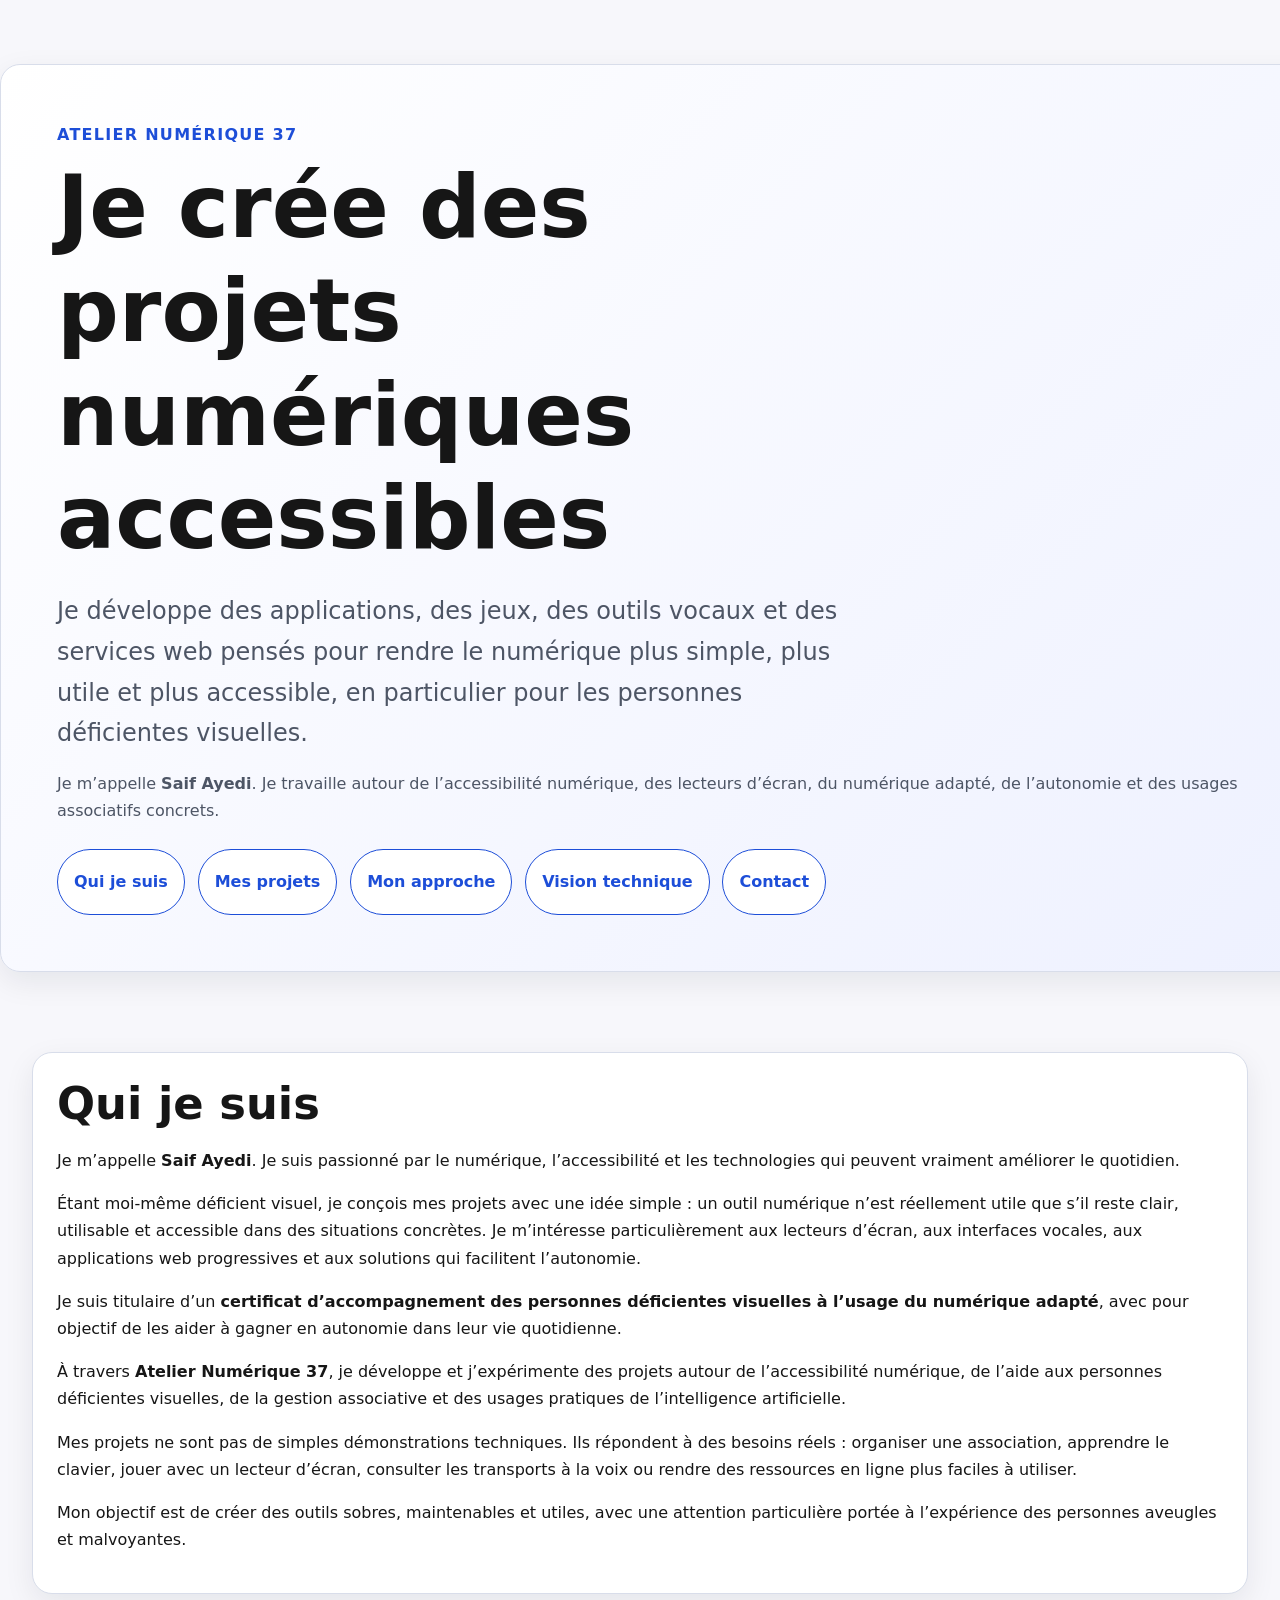
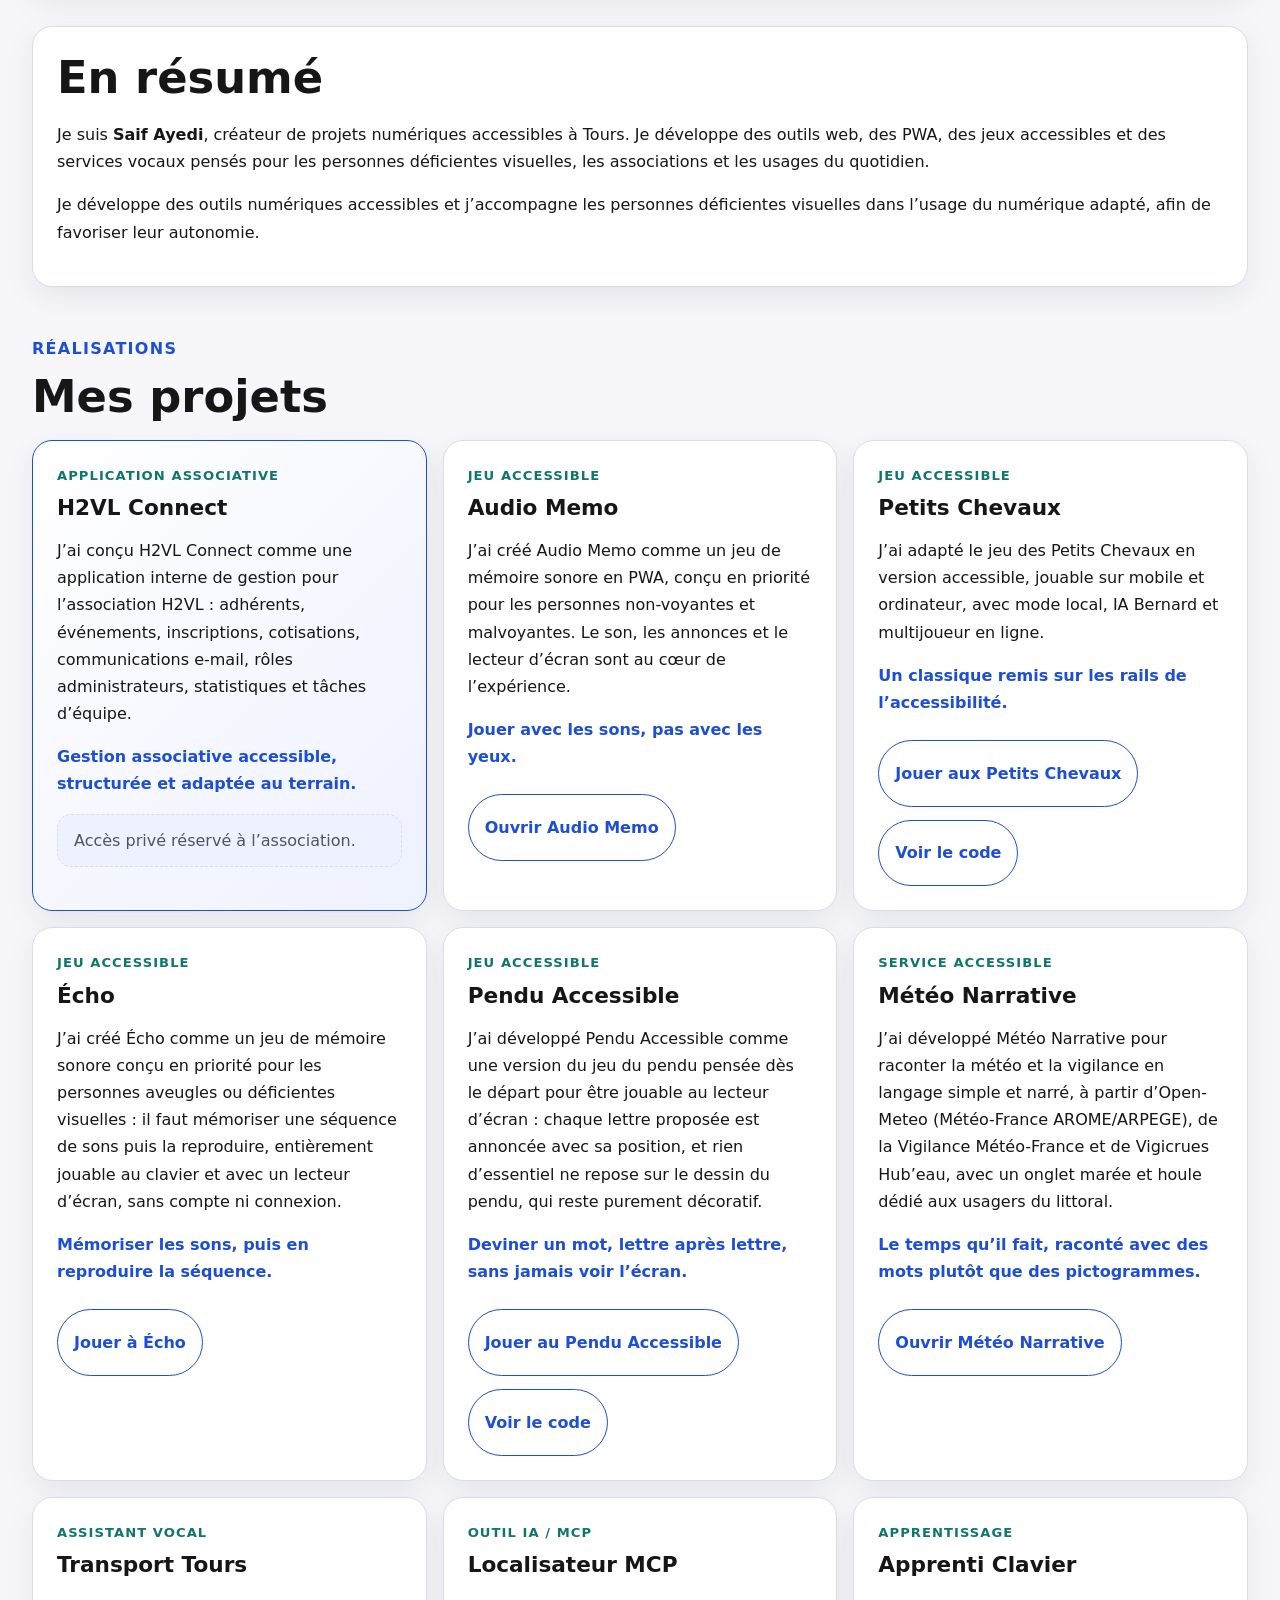
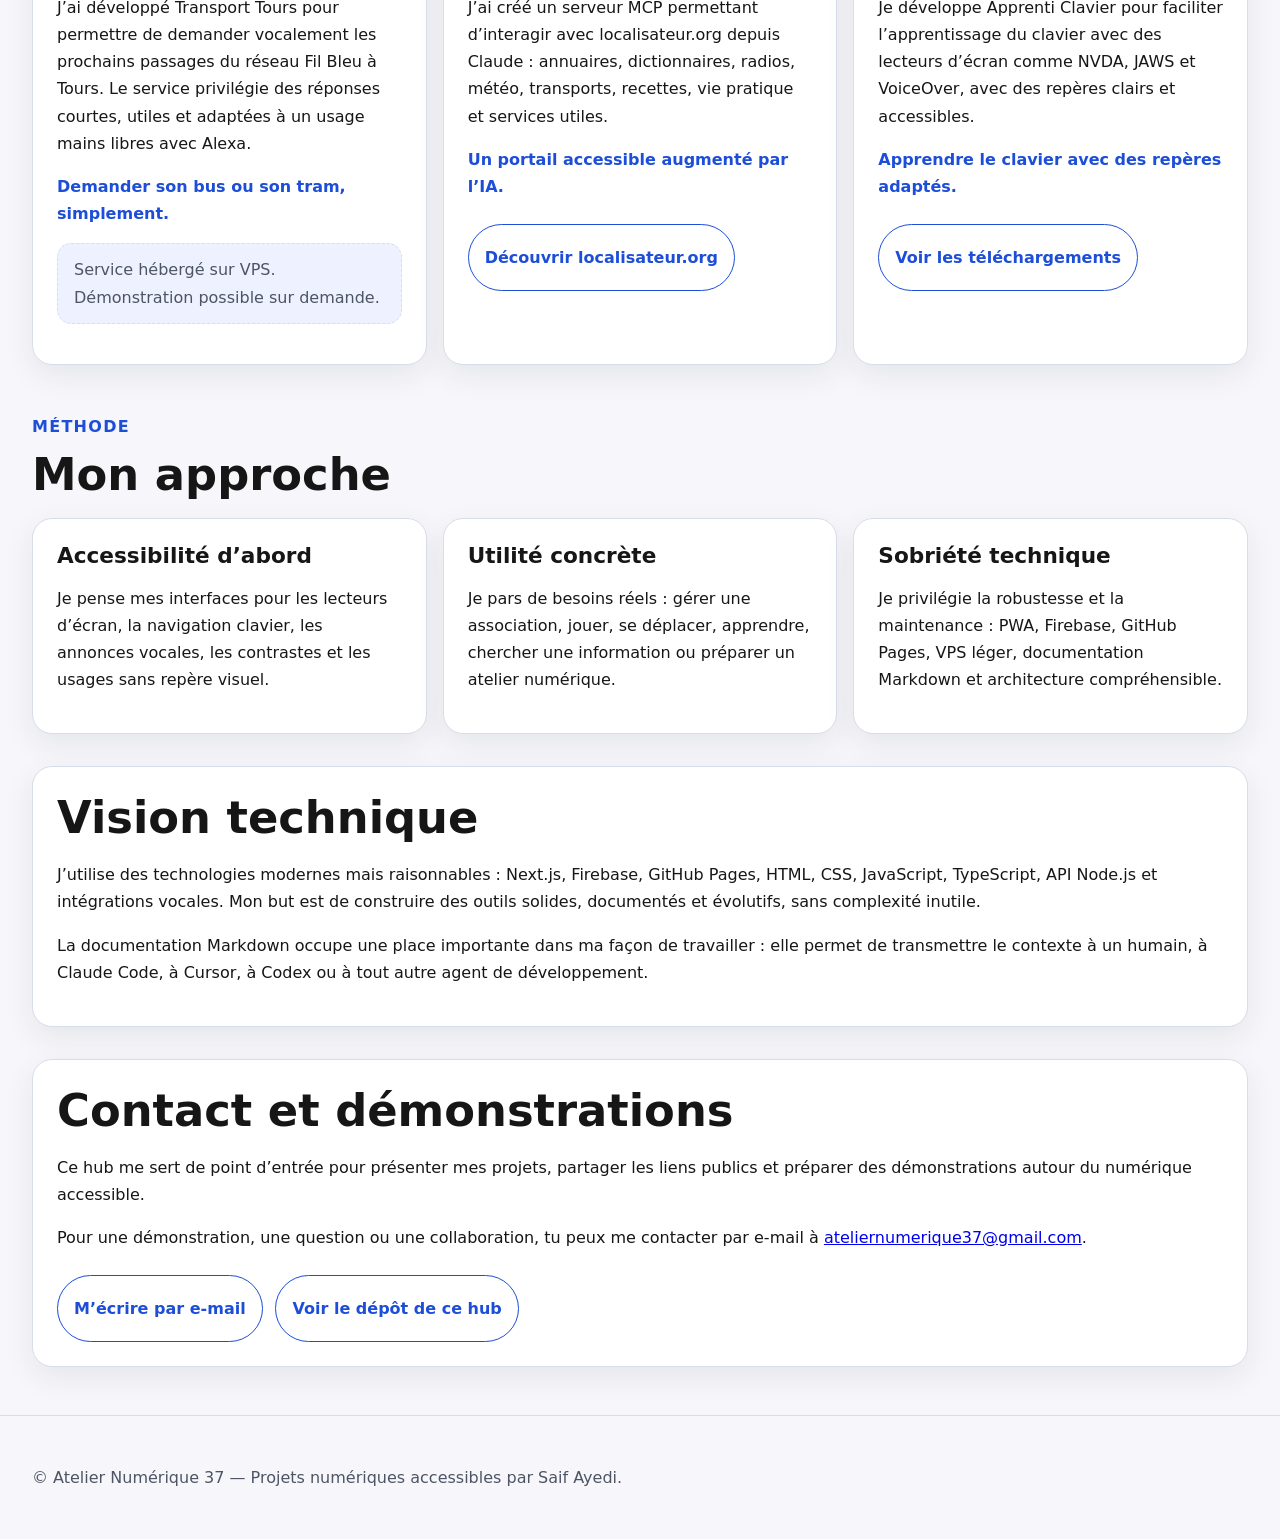
<file: index.html>
<!doctype html>
<html lang="fr">
<head>
  <meta charset="utf-8">
  <meta name="viewport" content="width=device-width, initial-scale=1">
  <meta name="description" content="Je suis Saif Ayedi. Je développe des projets numériques accessibles autour des lecteurs d’écran, des jeux adaptés, de la gestion associative, des transports vocaux et de l’autonomie des personnes déficientes visuelles.">
  <meta name="keywords" content="Saif Ayedi, accessibilité numérique, déficience visuelle, personnes aveugles, personnes malvoyantes, lecteur d’écran, NVDA, JAWS, VoiceOver, PWA accessible, Atelier Numérique 37, H2VL, Tours, Alexa, transport vocal, numérique adapté, autonomie">
  <meta name="author" content="Saif Ayedi">
  <meta name="robots" content="index, follow">
  <meta name="theme-color" content="#1d4ed8">
  <meta property="og:title" content="Saif Ayedi — Projets numériques accessibles">
  <meta property="og:description" content="Je développe des outils numériques accessibles pour les personnes déficientes visuelles, les associations et les usages concrets du quotidien.">
  <meta property="og:type" content="website">
  <meta property="og:url" content="https://ateliernumerique37-tech.github.io/hub-numerique/">
  <title>Saif Ayedi — Projets numériques accessibles et Atelier Numérique 37</title>
  <link rel="canonical" href="https://ateliernumerique37-tech.github.io/hub-numerique/">
  <link rel="stylesheet" href="style.css">
  <script type="application/ld+json">
  {
    "@context": "https://schema.org",
    "@type": "Person",
    "name": "Saif Ayedi",
    "alternateName": "Saif",
    "url": "https://ateliernumerique37-tech.github.io/hub-numerique/",
    "email": "mailto:ateliernumerique37@gmail.com",
    "knowsAbout": [
      "accessibilité numérique",
      "déficience visuelle",
      "lecteurs d’écran",
      "NVDA",
      "JAWS",
      "VoiceOver",
      "PWA accessible",
      "numérique adapté",
      "intelligence artificielle accessible",
      "interfaces vocales",
      "gestion associative"
    ],
    "description": "Saif Ayedi développe des projets numériques accessibles pour les personnes déficientes visuelles, les associations et les usages concrets du quotidien."
  }
  </script>
</head>
<body>
  <a class="skip-link" href="#contenu">Aller au contenu principal</a>

  <header class="site-header">
    <div class="container hero">
      <p class="eyebrow">Atelier Numérique 37</p>
      <h1>Je crée des projets numériques accessibles</h1>
      <p class="lead">
        Je développe des applications, des jeux, des outils vocaux et des services web pensés pour rendre le numérique plus simple,
        plus utile et plus accessible, en particulier pour les personnes déficientes visuelles.
      </p>
      <p class="hero-meta">
        Je m’appelle <strong>Saif Ayedi</strong>. Je travaille autour de l’accessibilité numérique, des lecteurs d’écran,
        du numérique adapté, de l’autonomie et des usages associatifs concrets.
      </p>
      <nav class="quick-nav" aria-label="Navigation principale">
        <a href="#presentation">Qui je suis</a>
        <a href="#projets">Mes projets</a>
        <a href="#approche">Mon approche</a>
        <a href="#technique">Vision technique</a>
        <a href="#contact">Contact</a>
      </nav>
    </div>
  </header>

  <main id="contenu" class="container" tabindex="-1">
    <section id="presentation" class="intro panel" aria-labelledby="presentation-title">
      <h2 id="presentation-title">Qui je suis</h2>
      <p>
        Je m’appelle <strong>Saif Ayedi</strong>. Je suis passionné par le numérique, l’accessibilité et les technologies
        qui peuvent vraiment améliorer le quotidien.
      </p>
      <p>
        Étant moi-même déficient visuel, je conçois mes projets avec une idée simple : un outil numérique n’est réellement utile
        que s’il reste clair, utilisable et accessible dans des situations concrètes. Je m’intéresse particulièrement aux lecteurs
        d’écran, aux interfaces vocales, aux applications web progressives et aux solutions qui facilitent l’autonomie.
      </p>
      <p>
        Je suis titulaire d’un <strong>certificat d’accompagnement des personnes déficientes visuelles à l’usage du numérique adapté</strong>,
        avec pour objectif de les aider à gagner en autonomie dans leur vie quotidienne.
      </p>
      <p>
        À travers <strong>Atelier Numérique 37</strong>, je développe et j’expérimente des projets autour de l’accessibilité numérique,
        de l’aide aux personnes déficientes visuelles, de la gestion associative et des usages pratiques de l’intelligence artificielle.
      </p>
      <p>
        Mes projets ne sont pas de simples démonstrations techniques. Ils répondent à des besoins réels : organiser une association,
        apprendre le clavier, jouer avec un lecteur d’écran, consulter les transports à la voix ou rendre des ressources en ligne
        plus faciles à utiliser.
      </p>
      <p>
        Mon objectif est de créer des outils sobres, maintenables et utiles, avec une attention particulière portée à l’expérience
        des personnes aveugles et malvoyantes.
      </p>
    </section>

    <section class="panel" aria-labelledby="resume-title">
      <h2 id="resume-title">En résumé</h2>
      <p>
        Je suis <strong>Saif Ayedi</strong>, créateur de projets numériques accessibles à Tours. Je développe des outils web,
        des PWA, des jeux accessibles et des services vocaux pensés pour les personnes déficientes visuelles, les associations
        et les usages du quotidien.
      </p>
      <p>
        Je développe des outils numériques accessibles et j’accompagne les personnes déficientes visuelles dans l’usage du numérique adapté,
        afin de favoriser leur autonomie.
      </p>
    </section>

    <section id="projets" aria-labelledby="projets-title">
      <div class="section-heading">
        <p class="eyebrow">Réalisations</p>
        <h2 id="projets-title">Mes projets</h2>
      </div>

      <div class="project-grid">
        <article class="card featured">
          <p class="status">Application associative</p>
          <h3>H2VL Connect</h3>
          <p>
            J’ai conçu H2VL Connect comme une application interne de gestion pour l’association H2VL : adhérents, événements,
            inscriptions, cotisations, communications e-mail, rôles administrateurs, statistiques et tâches d’équipe.
          </p>
          <p class="tagline">Gestion associative accessible, structurée et adaptée au terrain.</p>
          <p class="private-note">Accès privé réservé à l’association.</p>
        </article>

        <article class="card">
          <p class="status">Jeu accessible</p>
          <h3>Audio Memo</h3>
          <p>
            J’ai créé Audio Memo comme un jeu de mémoire sonore en PWA, conçu en priorité pour les personnes non-voyantes et
            malvoyantes. Le son, les annonces et le lecteur d’écran sont au cœur de l’expérience.
          </p>
          <p class="tagline">Jouer avec les sons, pas avec les yeux.</p>
          <div class="links" aria-label="Liens Audio Memo">
            <a href="https://studio--studio-4875889065-907a1.us-central1.hosted.app/">Ouvrir Audio Memo</a>
          </div>
        </article>

        <article class="card">
          <p class="status">Jeu accessible</p>
          <h3>Petits Chevaux</h3>
          <p>
            J’ai adapté le jeu des Petits Chevaux en version accessible, jouable sur mobile et ordinateur, avec mode local,
            IA Bernard et multijoueur en ligne.
          </p>
          <p class="tagline">Un classique remis sur les rails de l’accessibilité.</p>
          <div class="links" aria-label="Liens Petits Chevaux">
            <a href="https://ateliernumerique37-tech.github.io/petits-chevaux/">Jouer aux Petits Chevaux</a>
            <a href="https://github.com/ateliernumerique37-tech/petits-chevaux">Voir le code</a>
          </div>
        </article>

        <article class="card">
          <p class="status">Jeu accessible</p>
          <h3>Écho</h3>
          <p>
            J’ai créé Écho comme un jeu de mémoire sonore conçu en priorité pour les personnes aveugles ou déficientes
            visuelles : il faut mémoriser une séquence de sons puis la reproduire, entièrement jouable au clavier et
            avec un lecteur d’écran, sans compte ni connexion.
          </p>
          <p class="tagline">Mémoriser les sons, puis en reproduire la séquence.</p>
          <div class="links" aria-label="Liens Écho">
            <a href="https://echo-accessible.duckdns.org/">Jouer à Écho</a>
          </div>
        </article>

        <article class="card">
          <p class="status">Jeu accessible</p>
          <h3>Pendu Accessible</h3>
          <p>
            J’ai développé Pendu Accessible comme une version du jeu du pendu pensée dès le départ pour être jouable au lecteur
            d’écran : chaque lettre proposée est annoncée avec sa position, et rien d’essentiel ne repose sur le dessin du
            pendu, qui reste purement décoratif.
          </p>
          <p class="tagline">Deviner un mot, lettre après lettre, sans jamais voir l’écran.</p>
          <div class="links" aria-label="Liens Pendu Accessible">
            <a href="https://ateliernumerique37-tech.github.io/pendu-accessible/">Jouer au Pendu Accessible</a>
            <a href="https://github.com/ateliernumerique37-tech/pendu-accessible">Voir le code</a>
          </div>
        </article>

        <article class="card">
          <p class="status">Service accessible</p>
          <h3>Météo Narrative</h3>
          <p>
            J’ai développé Météo Narrative pour raconter la météo et la vigilance en langage simple et narré, à partir
            d’Open-Meteo (Météo-France AROME/ARPEGE), de la Vigilance Météo-France et de Vigicrues Hub’eau, avec un onglet
            marée et houle dédié aux usagers du littoral.
          </p>
          <p class="tagline">Le temps qu’il fait, raconté avec des mots plutôt que des pictogrammes.</p>
          <div class="links" aria-label="Liens Météo Narrative">
            <a href="https://transport-tours.duckdns.org/meteo-narrative/">Ouvrir Météo Narrative</a>
          </div>
        </article>

        <article class="card">
          <p class="status">Assistant vocal</p>
          <h3>Transport Tours</h3>
          <p>
            J’ai développé Transport Tours pour permettre de demander vocalement les prochains passages du réseau Fil Bleu à Tours.
            Le service privilégie des réponses courtes, utiles et adaptées à un usage mains libres avec Alexa.
          </p>
          <p class="tagline">Demander son bus ou son tram, simplement.</p>
          <p class="private-note">Service hébergé sur VPS. Démonstration possible sur demande.</p>
        </article>

        <article class="card">
          <p class="status">Outil IA / MCP</p>
          <h3>Localisateur MCP</h3>
          <p>
            J’ai créé un serveur MCP permettant d’interagir avec localisateur.org depuis Claude : annuaires, dictionnaires,
            radios, météo, transports, recettes, vie pratique et services utiles.
          </p>
          <p class="tagline">Un portail accessible augmenté par l’IA.</p>
          <div class="links" aria-label="Liens Localisateur MCP">
            <a href="https://localisateur.org/">Découvrir localisateur.org</a>
          </div>
        </article>

        <article class="card">
          <p class="status">Apprentissage</p>
          <h3>Apprenti Clavier</h3>
          <p>
            Je développe Apprenti Clavier pour faciliter l’apprentissage du clavier avec des lecteurs d’écran comme NVDA,
            JAWS et VoiceOver, avec des repères clairs et accessibles.
          </p>
          <p class="tagline">Apprendre le clavier avec des repères adaptés.</p>
          <div class="links" aria-label="Liens Apprenti Clavier">
            <a href="https://github.com/ateliernumerique37-tech/apprenti-clavier-releases/releases/latest">Voir les téléchargements</a>
          </div>
        </article>
      </div>
    </section>

    <section id="approche" aria-labelledby="approche-title">
      <div class="section-heading">
        <p class="eyebrow">Méthode</p>
        <h2 id="approche-title">Mon approche</h2>
      </div>

      <div class="principles">
        <article>
          <h3>Accessibilité d’abord</h3>
          <p>
            Je pense mes interfaces pour les lecteurs d’écran, la navigation clavier, les annonces vocales, les contrastes
            et les usages sans repère visuel.
          </p>
        </article>

        <article>
          <h3>Utilité concrète</h3>
          <p>
            Je pars de besoins réels : gérer une association, jouer, se déplacer, apprendre, chercher une information
            ou préparer un atelier numérique.
          </p>
        </article>

        <article>
          <h3>Sobriété technique</h3>
          <p>
            Je privilégie la robustesse et la maintenance : PWA, Firebase, GitHub Pages, VPS léger, documentation Markdown
            et architecture compréhensible.
          </p>
        </article>
      </div>
    </section>

    <section id="technique" class="panel" aria-labelledby="tech-title">
      <h2 id="tech-title">Vision technique</h2>
      <p>
        J’utilise des technologies modernes mais raisonnables : Next.js, Firebase, GitHub Pages, HTML, CSS, JavaScript,
        TypeScript, API Node.js et intégrations vocales. Mon but est de construire des outils solides, documentés et évolutifs,
        sans complexité inutile.
      </p>
      <p>
        La documentation Markdown occupe une place importante dans ma façon de travailler : elle permet de transmettre le contexte
        à un humain, à Claude Code, à Cursor, à Codex ou à tout autre agent de développement.
      </p>
    </section>

    <section id="contact" aria-labelledby="contact-title" class="contact-box panel">
      <h2 id="contact-title">Contact et démonstrations</h2>
      <p>
        Ce hub me sert de point d’entrée pour présenter mes projets, partager les liens publics et préparer des démonstrations
        autour du numérique accessible.
      </p>
      <p>
        Pour une démonstration, une question ou une collaboration, tu peux me contacter par e-mail à
        <a href="mailto:ateliernumerique37@gmail.com">ateliernumerique37@gmail.com</a>.
      </p>
      <div class="links" aria-label="Liens du hub">
        <a href="mailto:ateliernumerique37@gmail.com">M’écrire par e-mail</a>
        <a href="https://github.com/ateliernumerique37-tech/hub-numerique">Voir le dépôt de ce hub</a>
      </div>
    </section>
  </main>

  <footer class="site-footer">
    <div class="container">
      <p>© Atelier Numérique 37 — Projets numériques accessibles par Saif Ayedi.</p>
    </div>
  </footer>
</body>
</html>
</file>
<file: style.css>
body {
  margin: 0;
  font-family: system-ui, -apple-system, BlinkMacSystemFont, "Segoe UI", sans-serif;
  line-height: 1.7;
  color: #161616;
  background: #f7f7fb;
}

.container {
  width: min(100% - 2rem, 76rem);
  margin: 0 auto;
}

.skip-link {
  position: absolute;
  left: 1rem;
  top: 1rem;
  padding: 0.75rem 1rem;
  color: #fff;
  background: #000;
  transform: translateY(-200%);
}

.skip-link:focus {
  transform: translateY(0);
}

.site-header {
  padding: 4rem 0 3rem;
}

.hero,
.panel,
.card,
.principles article {
  background: #fff;
  border: 1px solid #d8ddea;
  border-radius: 1.25rem;
  box-shadow: 0 10px 30px rgba(15, 23, 42, 0.08);
}

.hero {
  padding: 3.5rem;
  background: linear-gradient(135deg, #ffffff, #eef1ff);
}

.panel,
.card,
.principles article {
  padding: 1.5rem;
}

.eyebrow,
.status {
  margin: 0 0 0.5rem;
  font-weight: 800;
  letter-spacing: 0.08em;
  text-transform: uppercase;
  color: #1d4ed8;
}

.status {
  font-size: 0.82rem;
  color: #0f766e;
}

h1,
h2,
h3 {
  line-height: 1.2;
}

h1 {
  max-width: 13ch;
  margin: 0;
  font-size: clamp(2.5rem, 7vw, 5.4rem);
}

h2 {
  margin: 0;
  font-size: clamp(1.8rem, 4vw, 2.8rem);
}

h3 {
  margin: 0 0 0.75rem;
  font-size: 1.35rem;
}

.lead {
  max-width: 50rem;
  margin: 1.25rem 0 0;
  font-size: clamp(1.18rem, 2vw, 1.5rem);
  color: #4d5565;
}

.hero-meta,
.private-note,
.site-footer {
  color: #4d5565;
}

.quick-nav,
.links {
  display: flex;
  flex-wrap: wrap;
  gap: 0.8rem;
  margin-top: 1.5rem;
}

.quick-nav a,
.links a {
  display: inline-flex;
  min-height: 2.75rem;
  align-items: center;
  justify-content: center;
  padding: 0.65rem 1rem;
  border: 1px solid #1d4ed8;
  border-radius: 999px;
  background: #ffffff;
  color: #1d4ed8;
  font-weight: 800;
  text-decoration: none;
}

main {
  padding-bottom: 3rem;
}

section {
  margin-top: 2rem;
}

.section-heading {
  margin: 3rem 0 1rem;
}

.project-grid,
.principles {
  display: grid;
  grid-template-columns: repeat(auto-fit, minmax(min(100%, 20rem), 1fr));
  gap: 1rem;
}

.card.featured {
  border-color: #1d4ed8;
  background: linear-gradient(135deg, #ffffff, #eef1ff);
}

.tagline {
  margin-top: 1rem;
  font-weight: 800;
  color: #1d4ed8;
}

.private-note {
  margin-top: 1rem;
  padding: 0.75rem 1rem;
  border: 1px dashed #d8ddea;
  border-radius: 0.9rem;
  background: #eef1ff;
}

.site-footer {
  padding: 2rem 0;
  border-top: 1px solid #d8ddea;
}

@media (prefers-color-scheme: dark) {
  body {
    color: #f8fafc;
    background: #0f172a;
  }

  .hero,
  .panel,
  .card,
  .principles article,
  .quick-nav a,
  .links a {
    background: #111827;
    border-color: #334155;
  }

  .hero,
  .card.featured,
  .private-note {
    background: #172554;
  }

  .lead,
  .hero-meta,
  .private-note,
  .site-footer {
    color: #cbd5e1;
  }

  .eyebrow,
  .tagline,
  a,
  .quick-nav a,
  .links a {
    color: #93c5fd;
  }
}

@media (max-width: 40rem) {
  .site-header {
    padding-top: 2rem;
  }

  .hero,
  .panel,
  .card,
  .principles article {
    padding: 1.25rem;
  }
}
</file>
